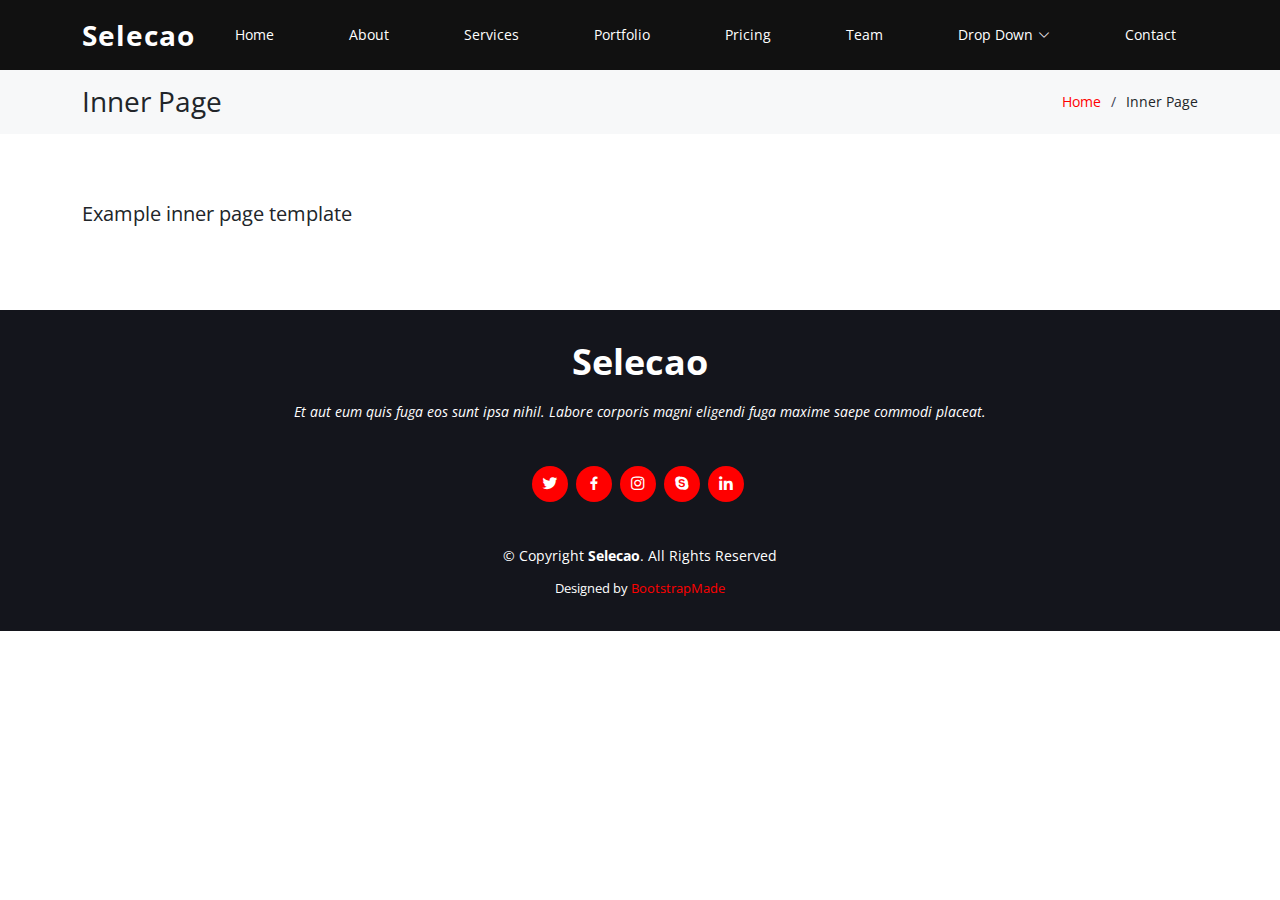
<file: inner-page.html>
<!DOCTYPE html>
<html lang="en">

<head>
  <meta charset="utf-8">
  <meta content="width=device-width, initial-scale=1.0" name="viewport">

  <title>Inner Page - Selecao Bootstrap Template</title>
  <meta content="" name="description">
  <meta content="" name="keywords">

  <!-- Favicons -->
  <link href="assets/img/favicon.png" rel="icon">
  <link href="assets/img/apple-touch-icon.png" rel="apple-touch-icon">

  <!-- Google Fonts -->
  <link href="https://fonts.googleapis.com/css?family=Open+Sans:300,300i,400,400i,600,600i,700,700i|Raleway:300,300i,400,400i,500,500i,600,600i,700,700i|Poppins:300,300i,400,400i,500,500i,600,600i,700,700i" rel="stylesheet">

  <!-- Vendor CSS Files -->
  <link href="assets/vendor/animate.css/animate.min.css" rel="stylesheet">
  <link href="assets/vendor/aos/aos.css" rel="stylesheet">
  <link href="assets/vendor/bootstrap/css/bootstrap.min.css" rel="stylesheet">
  <link href="assets/vendor/bootstrap-icons/bootstrap-icons.css" rel="stylesheet">
  <link href="assets/vendor/boxicons/css/boxicons.min.css" rel="stylesheet">
  <link href="assets/vendor/glightbox/css/glightbox.min.css" rel="stylesheet">
  <link href="assets/vendor/remixicon/remixicon.css" rel="stylesheet">
  <link href="assets/vendor/swiper/swiper-bundle.min.css" rel="stylesheet">

  <!-- Template Main CSS File -->
  <link href="assets/css/style.css" rel="stylesheet">

  <!-- =======================================================
  * Template Name: Selecao
  * Template URL: https://bootstrapmade.com/selecao-bootstrap-template/
  * Updated: Mar 17 2024 with Bootstrap v5.3.3
  * Author: BootstrapMade.com
  * License: https://bootstrapmade.com/license/
  ======================================================== -->
</head>

<body>

  <!-- ======= Header ======= -->
  <header id="header" class="fixed-top d-flex align-items-center ">
    <div class="container d-flex align-items-center justify-content-between">

      <div class="logo">
        <h1><a href="index.html">Selecao</a></h1>
        <!-- Uncomment below if you prefer to use an image logo -->
        <!-- <a href="index.html"><img src="assets/img/logo.png" alt="" class="img-fluid"></a>-->
      </div>

      <nav id="navbar" class="navbar">
        <ul>
          <li><a class="nav-link scrollto " href="#hero">Home</a></li>
          <li><a class="nav-link scrollto" href="#about">About</a></li>
          <li><a class="nav-link scrollto" href="#services">Services</a></li>
          <li><a class="nav-link scrollto " href="#portfolio">Portfolio</a></li>
          <li><a class="nav-link scrollto" href="#pricing">Pricing</a></li>
          <li><a class="nav-link scrollto" href="#team">Team</a></li>
          <li class="dropdown"><a href="#"><span>Drop Down</span> <i class="bi bi-chevron-down"></i></a>
            <ul>
              <li><a href="#">Drop Down 1</a></li>
              <li class="dropdown"><a href="#"><span>Deep Drop Down</span> <i class="bi bi-chevron-right"></i></a>
                <ul>
                  <li><a href="#">Deep Drop Down 1</a></li>
                  <li><a href="#">Deep Drop Down 2</a></li>
                  <li><a href="#">Deep Drop Down 3</a></li>
                  <li><a href="#">Deep Drop Down 4</a></li>
                  <li><a href="#">Deep Drop Down 5</a></li>
                </ul>
              </li>
              <li><a href="#">Drop Down 2</a></li>
              <li><a href="#">Drop Down 3</a></li>
              <li><a href="#">Drop Down 4</a></li>
            </ul>
          </li>
          <li><a class="nav-link scrollto" href="#contact">Contact</a></li>
        </ul>
        <i class="bi bi-list mobile-nav-toggle"></i>
      </nav><!-- .navbar -->

    </div>
  </header><!-- End Header -->

  <main id="main">

    <!-- ======= Breadcrumbs ======= -->
    <section class="breadcrumbs">
      <div class="container">

        <div class="d-flex justify-content-between align-items-center">
          <h2>Inner Page</h2>
          <ol>
            <li><a href="index.html">Home</a></li>
            <li>Inner Page</li>
          </ol>
        </div>

      </div>
    </section><!-- End Breadcrumbs -->

    <section class="inner-page">
      <div class="container">
        <p>
          Example inner page template
        </p>
      </div>
    </section>

  </main><!-- End #main -->

  <!-- ======= Footer ======= -->
  <footer id="footer">
    <div class="container">
      <h3>Selecao</h3>
      <p>Et aut eum quis fuga eos sunt ipsa nihil. Labore corporis magni eligendi fuga maxime saepe commodi placeat.</p>
      <div class="social-links">
        <a href="#" class="twitter"><i class="bx bxl-twitter"></i></a>
        <a href="#" class="facebook"><i class="bx bxl-facebook"></i></a>
        <a href="#" class="instagram"><i class="bx bxl-instagram"></i></a>
        <a href="#" class="google-plus"><i class="bx bxl-skype"></i></a>
        <a href="#" class="linkedin"><i class="bx bxl-linkedin"></i></a>
      </div>
      <div class="copyright">
        &copy; Copyright <strong><span>Selecao</span></strong>. All Rights Reserved
      </div>
      <div class="credits">
        <!-- All the links in the footer should remain intact. -->
        <!-- You can delete the links only if you purchased the pro version. -->
        <!-- Licensing information: https://bootstrapmade.com/license/ -->
        <!-- Purchase the pro version with working PHP/AJAX contact form: https://bootstrapmade.com/selecao-bootstrap-template/ -->
        Designed by <a href="https://bootstrapmade.com/">BootstrapMade</a>
      </div>
    </div>
  </footer><!-- End Footer -->

  <a href="#" class="back-to-top d-flex align-items-center justify-content-center"><i class="bi bi-arrow-up-short"></i></a>

  <!-- Vendor JS Files -->
  <script src="assets/vendor/aos/aos.js"></script>
  <script src="assets/vendor/bootstrap/js/bootstrap.bundle.min.js"></script>
  <script src="assets/vendor/glightbox/js/glightbox.min.js"></script>
  <script src="assets/vendor/isotope-layout/isotope.pkgd.min.js"></script>
  <script src="assets/vendor/swiper/swiper-bundle.min.js"></script>
  <script src="assets/vendor/php-email-form/validate.js"></script>

  <!-- Template Main JS File -->
  <script src="assets/js/main.js"></script>

</body>

</html>
</file>
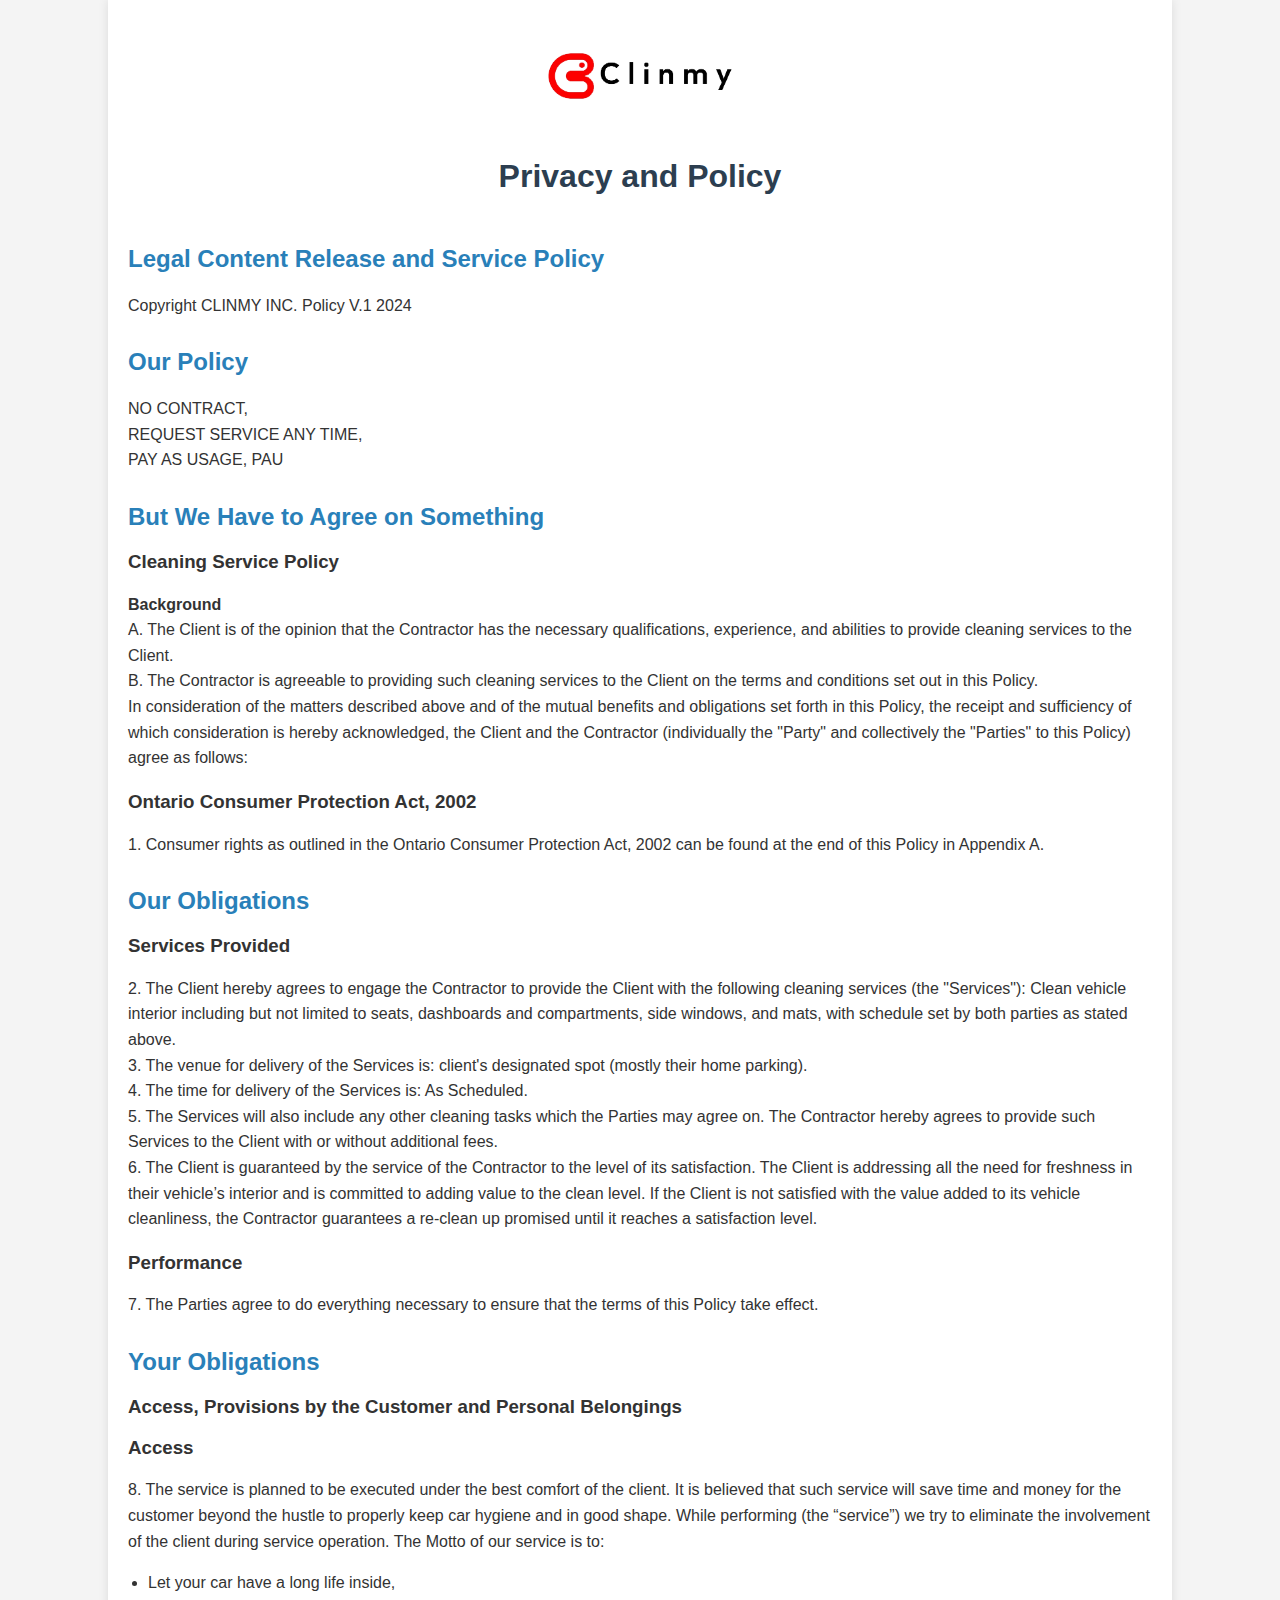
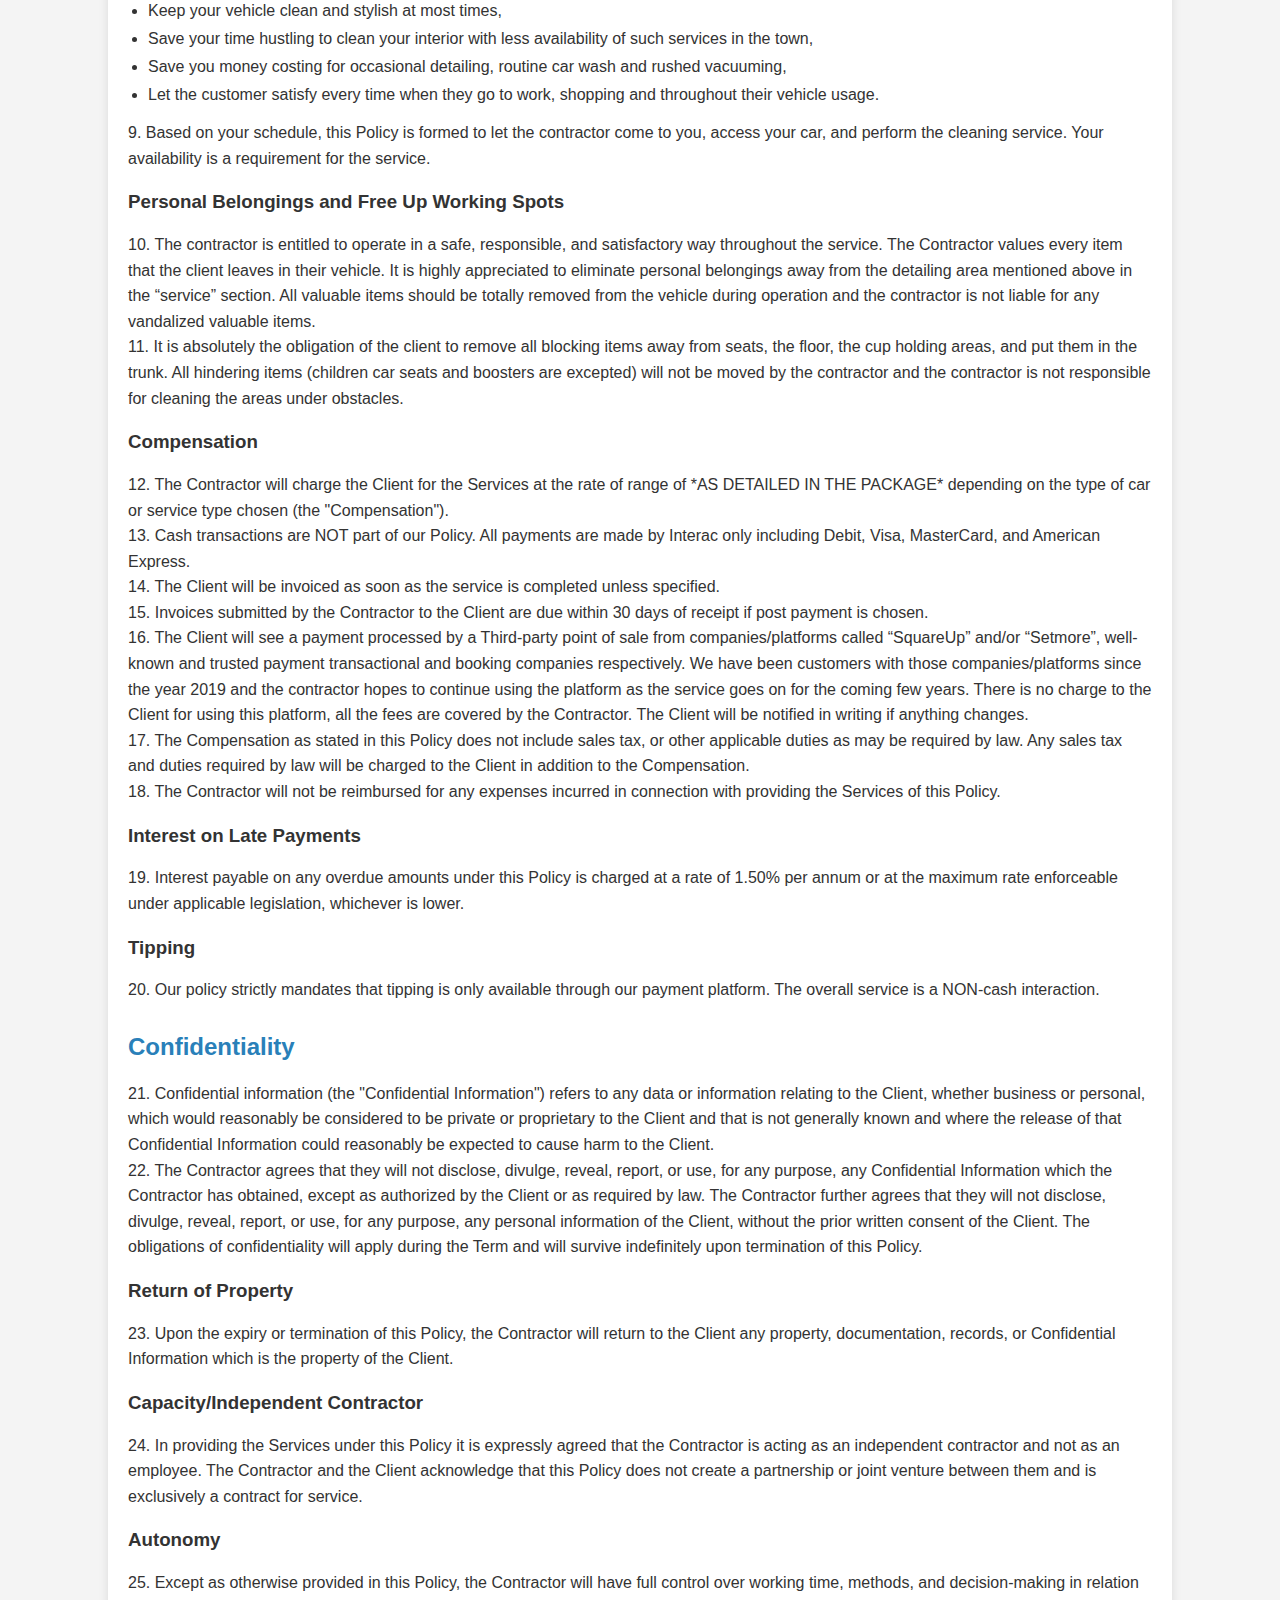
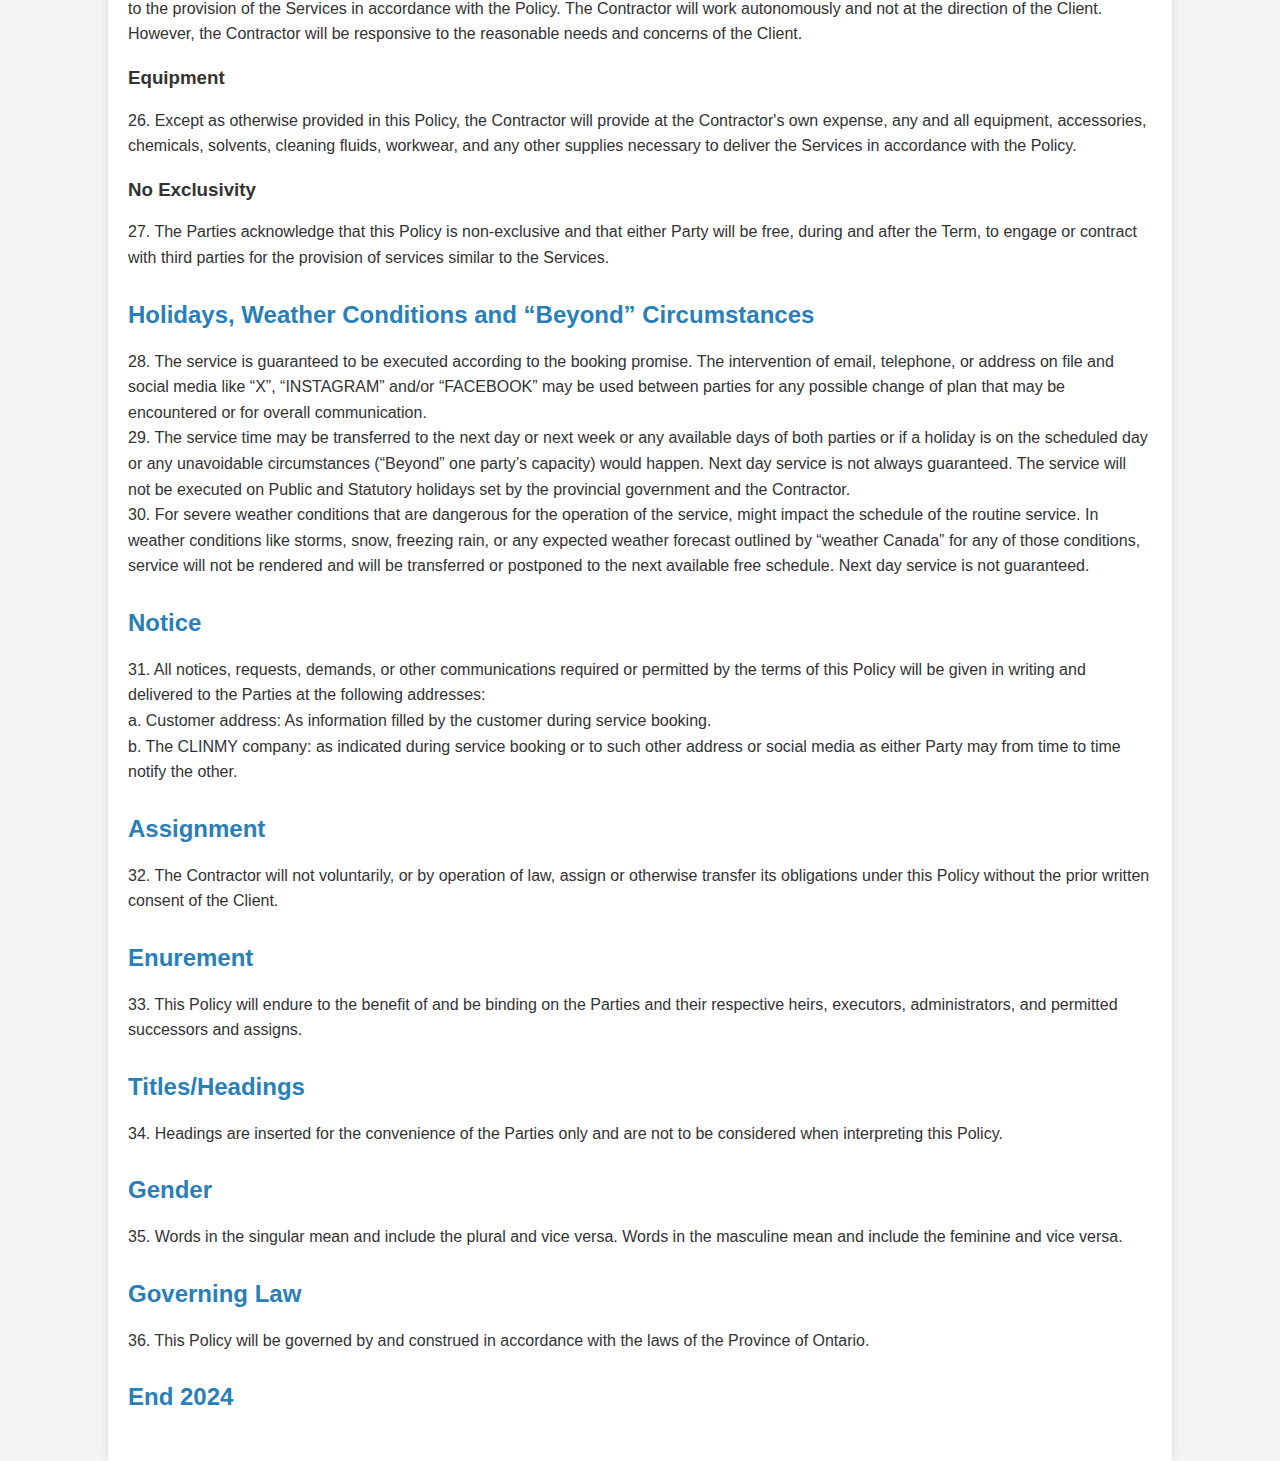
<file: our-policy.html>
<!DOCTYPE html>
<html lang="en">
<head>
    <meta charset="UTF-8">
    <meta name="viewport" content="width=device-width, initial-scale=1.0">
    <link href="assets/img/logo_s_rmvd.png" rel="icon" type="image/png" sizes="96x96">
    <link href="assets/img/logo_s_rmvd.png" rel="apple-touch-icon" type="image/png" sizes="96x96">
    <title>Privacy and Policy - CLINMY INC.</title>
    <style>
        body {
            font-family: Arial, sans-serif;
            margin: 0;
            padding: 0;
            background-color: #f4f4f4;
            color: #333;
        }
        .container {
            width: 80%;
            margin: 0 auto;
            padding: 20px;
            background-color: #fff;
            box-shadow: 0 0 10px rgba(0, 0, 0, 0.1);
        }
        .logo {
            justify-content: center;
            text-align: center;
         
        }
        .logo img {
            
            max-width: 250px;
        }
        h1 {
            text-align: center;
            color: #2c3e50;
        }
        h2 {
            color: #2980b9;
        }
        p {
            line-height: 1.6;
            margin-bottom: 20px;
        }
        ul {
            margin: 10px 0;
            padding: 0 20px;
        }
        ul li {
            margin-bottom: 10px;
        }
        .section {
            margin-bottom: 30px;
        }
    </style>
</head>
<body>
    <div class="container">
        <div class="logo">    
            <img src="./assets/img/logo_l_rmvd.png" class="img-fluid" alt="logo">

        </div>
        
        <h1 >Privacy and Policy</h1>
        <div class="section" style="margin-top: 50px;">
            <h2>Legal Content Release and Service Policy</h2>
            <p>Copyright CLINMY INC. Policy V.1 2024</p>
        </div>
        <div class="section">
            <h2>Our Policy</h2>
            <p>NO CONTRACT,<br>
            REQUEST SERVICE ANY TIME,<br>
            PAY AS USAGE, PAU</p>
        </div>
        <div class="section">
            <h2>But We Have to Agree on Something</h2>
            <h3>Cleaning Service Policy</h3>
            <p><strong>Background</strong><br>
            A. The Client is of the opinion that the Contractor has the necessary qualifications, experience, and abilities to provide cleaning services to the Client.<br>
            B. The Contractor is agreeable to providing such cleaning services to the Client on the terms and conditions set out in this Policy.<br>
            In consideration of the matters described above and of the mutual benefits and obligations set forth in this Policy, the receipt and sufficiency of which consideration is hereby acknowledged, the Client and the Contractor (individually the "Party" and collectively the "Parties" to this Policy) agree as follows:</p>
            <h3>Ontario Consumer Protection Act, 2002</h3>
            <p>1. Consumer rights as outlined in the Ontario Consumer Protection Act, 2002 can be found at the end of this Policy in Appendix A.</p>
        </div>
        <div class="section">
            <h2>Our Obligations</h2>
            <h3>Services Provided</h3>
            <p>2. The Client hereby agrees to engage the Contractor to provide the Client with the following cleaning services (the "Services"): Clean vehicle interior including but not limited to seats, dashboards and compartments, side windows, and mats, with schedule set by both parties as stated above.<br>
            3. The venue for delivery of the Services is: client's designated spot (mostly their home parking).<br>
            4. The time for delivery of the Services is: As Scheduled.<br>
            5. The Services will also include any other cleaning tasks which the Parties may agree on. The Contractor hereby agrees to provide such Services to the Client with or without additional fees.<br>
            6. The Client is guaranteed by the service of the Contractor to the level of its satisfaction. The Client is addressing all the need for freshness in their vehicle’s interior and is committed to adding value to the clean level. If the Client is not satisfied with the value added to its vehicle cleanliness, the Contractor guarantees a re-clean up promised until it reaches a satisfaction level.</p>
            <h3>Performance</h3>
            <p>7. The Parties agree to do everything necessary to ensure that the terms of this Policy take effect.</p>
        </div>
        <div class="section">
            <h2>Your Obligations</h2>
            <h3>Access, Provisions by the Customer and Personal Belongings</h3>
            <h3>Access</h3>
            <p>8. The service is planned to be executed under the best comfort of the client. It is believed that such service will save time and money for the customer beyond the hustle to properly keep car hygiene and in good shape. While performing (the “service”) we try to eliminate the involvement of the client during service operation. The Motto of our service is to:</p>
            <ul>
                <li>Let your car have a long life inside,</li>
                <li>Keep your vehicle clean and stylish at most times,</li>
                <li>Save your time hustling to clean your interior with less availability of such services in the town,</li>
                <li>Save you money costing for occasional detailing, routine car wash and rushed vacuuming,</li>
                <li>Let the customer satisfy every time when they go to work, shopping and throughout their vehicle usage.</li>
            </ul>
            <p>9. Based on your schedule, this Policy is formed to let the contractor come to you, access your car, and perform the cleaning service. Your availability is a requirement for the service.</p>
            <h3>Personal Belongings and Free Up Working Spots</h3>
            <p>10. The contractor is entitled to operate in a safe, responsible, and satisfactory way throughout the service. The Contractor values every item that the client leaves in their vehicle. It is highly appreciated to eliminate personal belongings away from the detailing area mentioned above in the “service” section. All valuable items should be totally removed from the vehicle during operation and the contractor is not liable for any vandalized valuable items.<br>
            11. It is absolutely the obligation of the client to remove all blocking items away from seats, the floor, the cup holding areas, and put them in the trunk. All hindering items (children car seats and boosters are excepted) will not be moved by the contractor and the contractor is not responsible for cleaning the areas under obstacles.</p>
            <h3>Compensation</h3>
            <p>12. The Contractor will charge the Client for the Services at the rate of range of *AS DETAILED IN THE PACKAGE* depending on the type of car or service type chosen (the "Compensation").<br>
            13. Cash transactions are NOT part of our Policy. All payments are made by Interac only including Debit, Visa, MasterCard, and American Express.<br>
            14. The Client will be invoiced as soon as the service is completed unless specified.<br>
            15. Invoices submitted by the Contractor to the Client are due within 30 days of receipt if post payment is chosen.<br>
            16. The Client will see a payment processed by a Third-party point of sale from companies/platforms called “SquareUp” and/or “Setmore”, well-known and trusted payment transactional and booking companies respectively. We have been customers with those companies/platforms since the year 2019 and the contractor hopes to continue using the platform as the service goes on for the coming few years. There is no charge to the Client for using this platform, all the fees are covered by the Contractor. The Client will be notified in writing if anything changes.<br>
            17. The Compensation as stated in this Policy does not include sales tax, or other applicable duties as may be required by law. Any sales tax and duties required by law will be charged to the Client in addition to the Compensation.<br>
            18. The Contractor will not be reimbursed for any expenses incurred in connection with providing the Services of this Policy.</p>
            <h3>Interest on Late Payments</h3>
            <p>19. Interest payable on any overdue amounts under this Policy is charged at a rate of 1.50% per annum or at the maximum rate enforceable under applicable legislation, whichever is lower.</p>
            <h3>Tipping</h3>
            <p>20. Our policy strictly mandates that tipping is only available through our payment platform. The overall service is a NON-cash interaction.</p>
        </div>
        <div class="section">
            <h2>Confidentiality</h2>
            <p>21. Confidential information (the "Confidential Information") refers to any data or information relating to the Client, whether business or personal, which would reasonably be considered to be private or proprietary to the Client and that is not generally known and where the release of that Confidential Information could reasonably be expected to cause harm to the Client.<br>
            22. The Contractor agrees that they will not disclose, divulge, reveal, report, or use, for any purpose, any Confidential Information which the Contractor has obtained, except as authorized by the Client or as required by law. The Contractor further agrees that they will not disclose, divulge, reveal, report, or use, for any purpose, any personal information of the Client, without the prior written consent of the Client. The obligations of confidentiality will apply during the Term and will survive indefinitely upon termination of this Policy.</p>
            <h3>Return of Property</h3>
            <p>23. Upon the expiry or termination of this Policy, the Contractor will return to the Client any property, documentation, records, or Confidential Information which is the property of the Client.</p>
            <h3>Capacity/Independent Contractor</h3>
            <p>24. In providing the Services under this Policy it is expressly agreed that the Contractor is acting as an independent contractor and not as an employee. The Contractor and the Client acknowledge that this Policy does not create a partnership or joint venture between them and is exclusively a contract for service.</p>
            <h3>Autonomy</h3>
            <p>25. Except as otherwise provided in this Policy, the Contractor will have full control over working time, methods, and decision-making in relation to the provision of the Services in accordance with the Policy. The Contractor will work autonomously and not at the direction of the Client. However, the Contractor will be responsive to the reasonable needs and concerns of the Client.</p>
            <h3>Equipment</h3>
            <p>26. Except as otherwise provided in this Policy, the Contractor will provide at the Contractor's own expense, any and all equipment, accessories, chemicals, solvents, cleaning fluids, workwear, and any other supplies necessary to deliver the Services in accordance with the Policy.</p>
            <h3>No Exclusivity</h3>
            <p>27. The Parties acknowledge that this Policy is non-exclusive and that either Party will be free, during and after the Term, to engage or contract with third parties for the provision of services similar to the Services.</p>
        </div>
        <div class="section">
            <h2>Holidays, Weather Conditions and “Beyond” Circumstances</h2>
            <p>28. The service is guaranteed to be executed according to the booking promise. The intervention of email, telephone, or address on file and social media like “X”, “INSTAGRAM” and/or “FACEBOOK” may be used between parties for any possible change of plan that may be encountered or for overall communication.<br>
            29. The service time may be transferred to the next day or next week or any available days of both parties or if a holiday is on the scheduled day or any unavoidable circumstances (“Beyond” one party’s capacity) would happen. Next day service is not always guaranteed. The service will not be executed on Public and Statutory holidays set by the provincial government and the Contractor.<br>
            30. For severe weather conditions that are dangerous for the operation of the service, might impact the schedule of the routine service. In weather conditions like storms, snow, freezing rain, or any expected weather forecast outlined by “weather Canada” for any of those conditions, service will not be rendered and will be transferred or postponed to the next available free schedule. Next day service is not guaranteed.</p>
        </div>
        <div class="section">
            <h2>Notice</h2>
            <p>31. All notices, requests, demands, or other communications required or permitted by the terms of this Policy will be given in writing and delivered to the Parties at the following addresses:<br>
            a. Customer address: As information filled by the customer during service booking.<br>
            b. The CLINMY company: as indicated during service booking or to such other address or social media as either Party may from time to time notify the other.</p>
        </div>
        <div class="section">
            <h2>Assignment</h2>
            <p>32. The Contractor will not voluntarily, or by operation of law, assign or otherwise transfer its obligations under this Policy without the prior written consent of the Client.</p>
        </div>
        <div class="section">
            <h2>Enurement</h2>
            <p>33. This Policy will endure to the benefit of and be binding on the Parties and their respective heirs, executors, administrators, and permitted successors and assigns.</p>
        </div>
        <div class="section">
            <h2>Titles/Headings</h2>
            <p>34. Headings are inserted for the convenience of the Parties only and are not to be considered when interpreting this Policy.</p>
        </div>
        <div class="section">
            <h2>Gender</h2>
            <p>35. Words in the singular mean and include the plural and vice versa. Words in the masculine mean and include the feminine and vice versa.</p>
        </div>
        <div class="section">
            <h2>Governing Law</h2>
            <p>36. This Policy will be governed by and construed in accordance with the laws of the Province of Ontario.</p>
        </div>
        <div class="section">
            <h2>End 2024</h2>
        </div>
    </div>
</body>
</html>
</file>
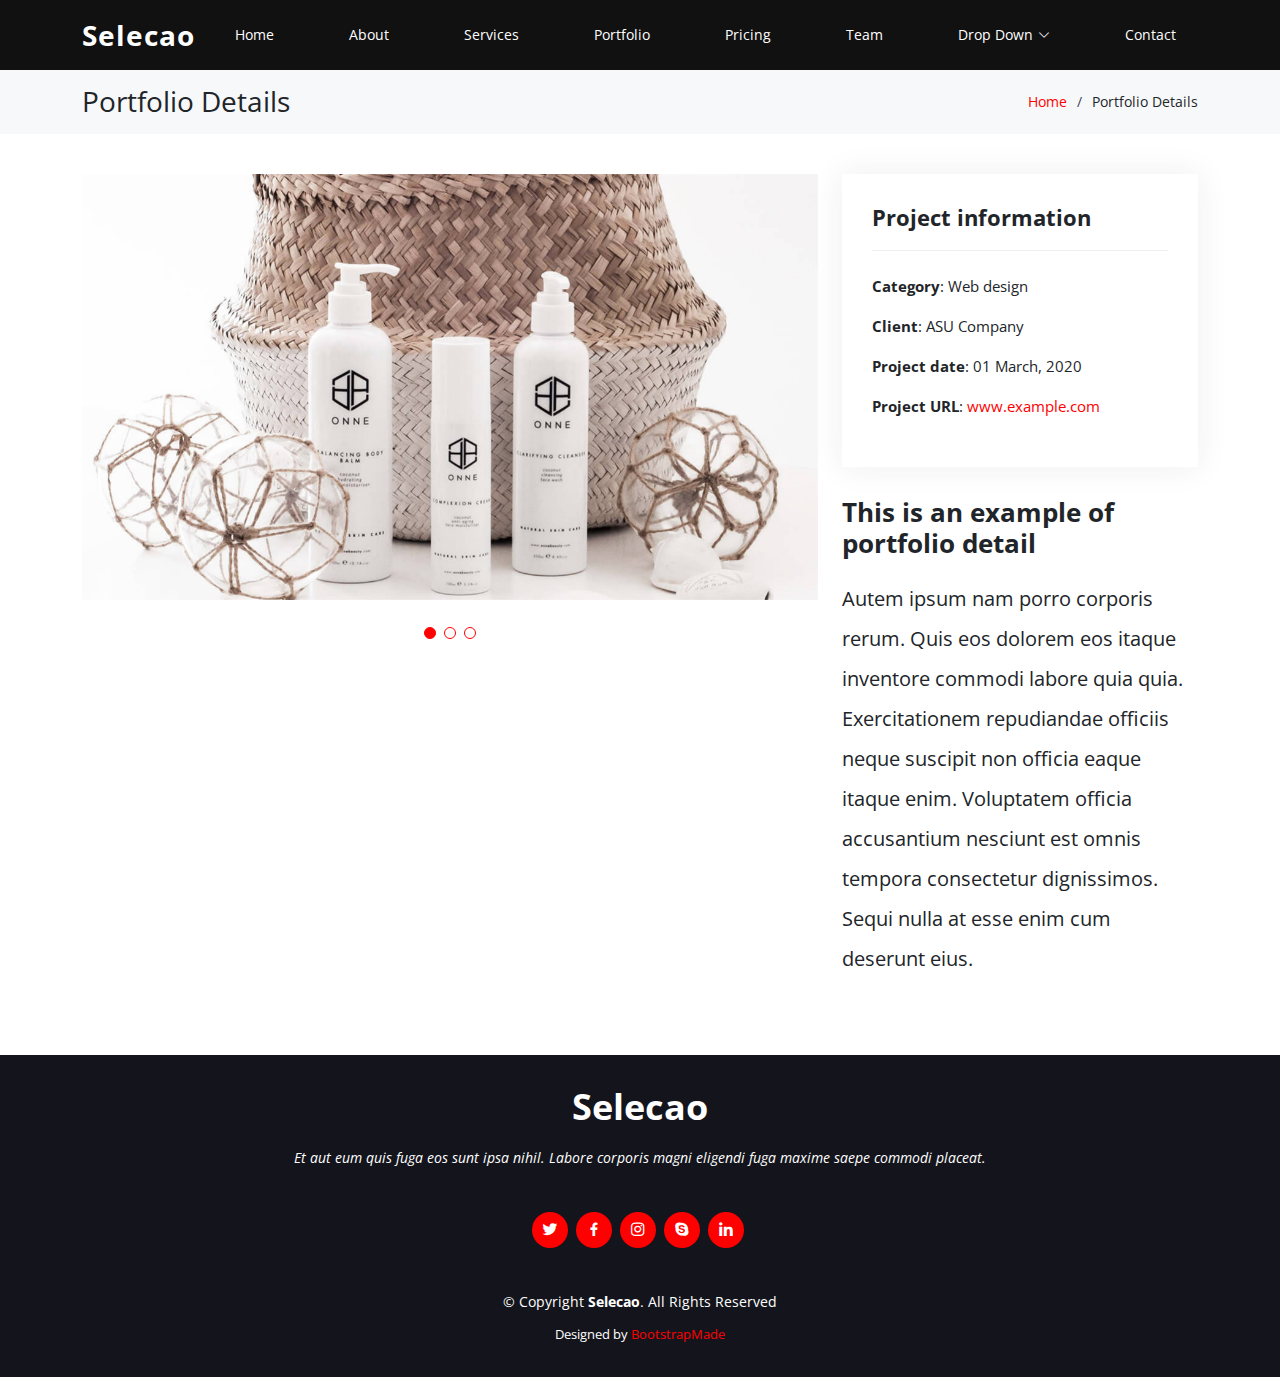
<file: portfolio-details.html>
<!DOCTYPE html>
<html lang="en">

<head>
  <meta charset="utf-8">
  <meta content="width=device-width, initial-scale=1.0" name="viewport">

  <title>Portfolio Details - Selecao Bootstrap Template</title>
  <meta content="" name="description">
  <meta content="" name="keywords">

  <!-- Favicons -->
  <link href="assets/img/favicon.png" rel="icon">
  <link href="assets/img/apple-touch-icon.png" rel="apple-touch-icon">

  <!-- Google Fonts -->
  <link href="https://fonts.googleapis.com/css?family=Open+Sans:300,300i,400,400i,600,600i,700,700i|Raleway:300,300i,400,400i,500,500i,600,600i,700,700i|Poppins:300,300i,400,400i,500,500i,600,600i,700,700i" rel="stylesheet">

  <!-- Vendor CSS Files -->
  <link href="assets/vendor/animate.css/animate.min.css" rel="stylesheet">
  <link href="assets/vendor/aos/aos.css" rel="stylesheet">
  <link href="assets/vendor/bootstrap/css/bootstrap.min.css" rel="stylesheet">
  <link href="assets/vendor/bootstrap-icons/bootstrap-icons.css" rel="stylesheet">
  <link href="assets/vendor/boxicons/css/boxicons.min.css" rel="stylesheet">
  <link href="assets/vendor/glightbox/css/glightbox.min.css" rel="stylesheet">
  <link href="assets/vendor/remixicon/remixicon.css" rel="stylesheet">
  <link href="assets/vendor/swiper/swiper-bundle.min.css" rel="stylesheet">

  <!-- Template Main CSS File -->
  <link href="assets/css/style.css" rel="stylesheet">

  <!-- =======================================================
  * Template Name: Selecao
  * Template URL: https://bootstrapmade.com/selecao-bootstrap-template/
  * Updated: Mar 17 2024 with Bootstrap v5.3.3
  * Author: BootstrapMade.com
  * License: https://bootstrapmade.com/license/
  ======================================================== -->
</head>

<body>

  <!-- ======= Header ======= -->
  <header id="header" class="fixed-top d-flex align-items-center ">
    <div class="container d-flex align-items-center justify-content-between">

      <div class="logo">
        <h1><a href="index.html">Selecao</a></h1>
        <!-- Uncomment below if you prefer to use an image logo -->
        <!-- <a href="index.html"><img src="assets/img/logo.png" alt="" class="img-fluid"></a>-->
      </div>

      <nav id="navbar" class="navbar">
        <ul>
          <li><a class="nav-link scrollto " href="#hero">Home</a></li>
          <li><a class="nav-link scrollto" href="#about">About</a></li>
          <li><a class="nav-link scrollto" href="#services">Services</a></li>
          <li><a class="nav-link scrollto " href="#portfolio">Portfolio</a></li>
          <li><a class="nav-link scrollto" href="#pricing">Pricing</a></li>
          <li><a class="nav-link scrollto" href="#team">Team</a></li>
          <li class="dropdown"><a href="#"><span>Drop Down</span> <i class="bi bi-chevron-down"></i></a>
            <ul>
              <li><a href="#">Drop Down 1</a></li>
              <li class="dropdown"><a href="#"><span>Deep Drop Down</span> <i class="bi bi-chevron-right"></i></a>
                <ul>
                  <li><a href="#">Deep Drop Down 1</a></li>
                  <li><a href="#">Deep Drop Down 2</a></li>
                  <li><a href="#">Deep Drop Down 3</a></li>
                  <li><a href="#">Deep Drop Down 4</a></li>
                  <li><a href="#">Deep Drop Down 5</a></li>
                </ul>
              </li>
              <li><a href="#">Drop Down 2</a></li>
              <li><a href="#">Drop Down 3</a></li>
              <li><a href="#">Drop Down 4</a></li>
            </ul>
          </li>
          <li><a class="nav-link scrollto" href="#contact">Contact</a></li>
        </ul>
        <i class="bi bi-list mobile-nav-toggle"></i>
      </nav><!-- .navbar -->

    </div>
  </header><!-- End Header -->

  <main id="main">

    <!-- ======= Breadcrumbs ======= -->
    <section id="breadcrumbs" class="breadcrumbs">
      <div class="container">

        <div class="d-flex justify-content-between align-items-center">
          <h2>Portfolio Details</h2>
          <ol>
            <li><a href="index.html">Home</a></li>
            <li>Portfolio Details</li>
          </ol>
        </div>

      </div>
    </section><!-- End Breadcrumbs -->

    <!-- ======= Portfolio Details Section ======= -->
    <section id="portfolio-details" class="portfolio-details">
      <div class="container">

        <div class="row gy-4">

          <div class="col-lg-8">
            <div class="portfolio-details-slider swiper">
              <div class="swiper-wrapper align-items-center">

                <div class="swiper-slide">
                  <img src="assets/img/portfolio/portfolio-details-1.jpg" alt="">
                </div>

                <div class="swiper-slide">
                  <img src="assets/img/portfolio/portfolio-details-2.jpg" alt="">
                </div>

                <div class="swiper-slide">
                  <img src="assets/img/portfolio/portfolio-details-3.jpg" alt="">
                </div>

              </div>
              <div class="swiper-pagination"></div>
            </div>
          </div>

          <div class="col-lg-4">
            <div class="portfolio-info">
              <h3>Project information</h3>
              <ul>
                <li><strong>Category</strong>: Web design</li>
                <li><strong>Client</strong>: ASU Company</li>
                <li><strong>Project date</strong>: 01 March, 2020</li>
                <li><strong>Project URL</strong>: <a href="#">www.example.com</a></li>
              </ul>
            </div>
            <div class="portfolio-description">
              <h2>This is an example of portfolio detail</h2>
              <p>
                Autem ipsum nam porro corporis rerum. Quis eos dolorem eos itaque inventore commodi labore quia quia. Exercitationem repudiandae officiis neque suscipit non officia eaque itaque enim. Voluptatem officia accusantium nesciunt est omnis tempora consectetur dignissimos. Sequi nulla at esse enim cum deserunt eius.
              </p>
            </div>
          </div>

        </div>

      </div>
    </section><!-- End Portfolio Details Section -->

  </main><!-- End #main -->

  <!-- ======= Footer ======= -->
  <footer id="footer">
    <div class="container">
      <h3>Selecao</h3>
      <p>Et aut eum quis fuga eos sunt ipsa nihil. Labore corporis magni eligendi fuga maxime saepe commodi placeat.</p>
      <div class="social-links">
        <a href="#" class="twitter"><i class="bx bxl-twitter"></i></a>
        <a href="#" class="facebook"><i class="bx bxl-facebook"></i></a>
        <a href="#" class="instagram"><i class="bx bxl-instagram"></i></a>
        <a href="#" class="google-plus"><i class="bx bxl-skype"></i></a>
        <a href="#" class="linkedin"><i class="bx bxl-linkedin"></i></a>
      </div>
      <div class="copyright">
        &copy; Copyright <strong><span>Selecao</span></strong>. All Rights Reserved
      </div>
      <div class="credits">
        <!-- All the links in the footer should remain intact. -->
        <!-- You can delete the links only if you purchased the pro version. -->
        <!-- Licensing information: https://bootstrapmade.com/license/ -->
        <!-- Purchase the pro version with working PHP/AJAX contact form: https://bootstrapmade.com/selecao-bootstrap-template/ -->
        Designed by <a href="https://bootstrapmade.com/">BootstrapMade</a>
      </div>
    </div>
  </footer><!-- End Footer -->

  <a href="#" class="back-to-top d-flex align-items-center justify-content-center"><i class="bi bi-arrow-up-short"></i></a>

  <!-- Vendor JS Files -->
  <script src="assets/vendor/aos/aos.js"></script>
  <script src="assets/vendor/bootstrap/js/bootstrap.bundle.min.js"></script>
  <script src="assets/vendor/glightbox/js/glightbox.min.js"></script>
  <script src="assets/vendor/isotope-layout/isotope.pkgd.min.js"></script>
  <script src="assets/vendor/swiper/swiper-bundle.min.js"></script>
  <script src="assets/vendor/php-email-form/validate.js"></script>

  <!-- Template Main JS File -->
  <script src="assets/js/main.js"></script>

</body>

</html>
</file>
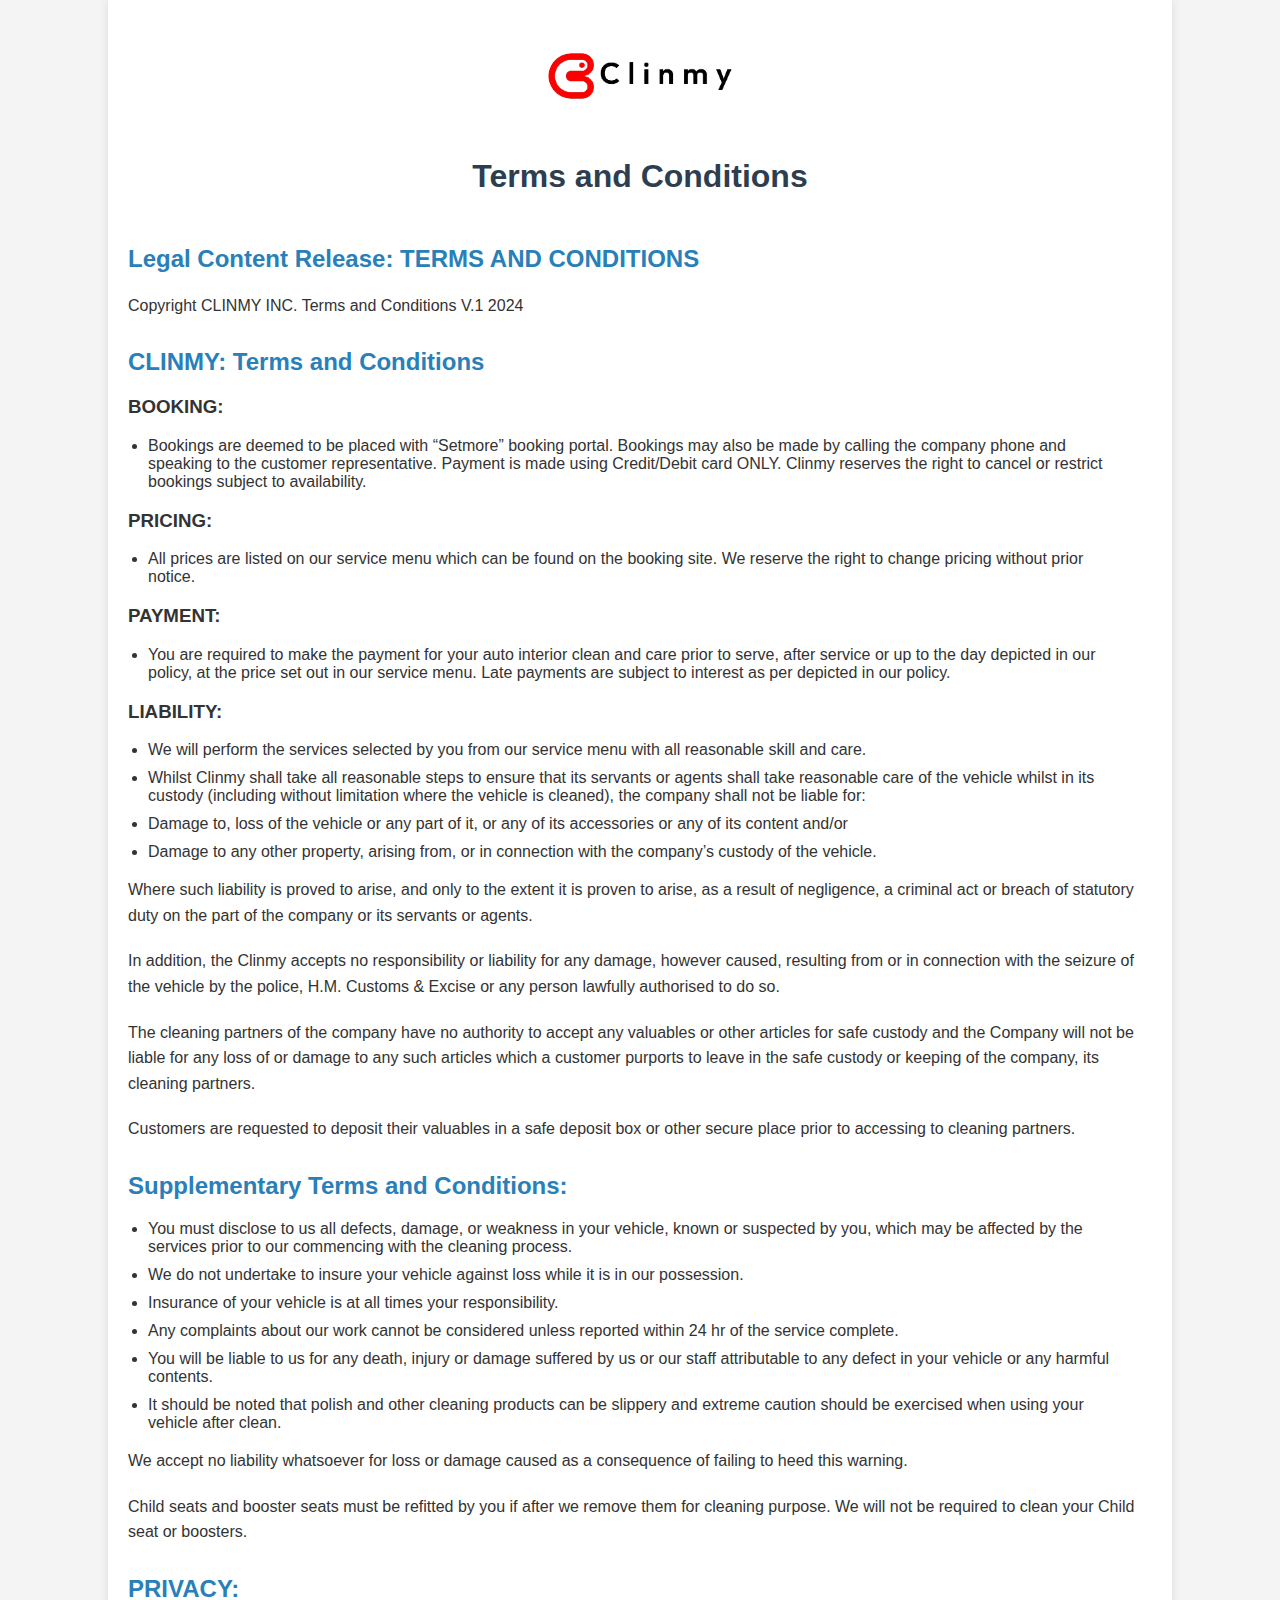
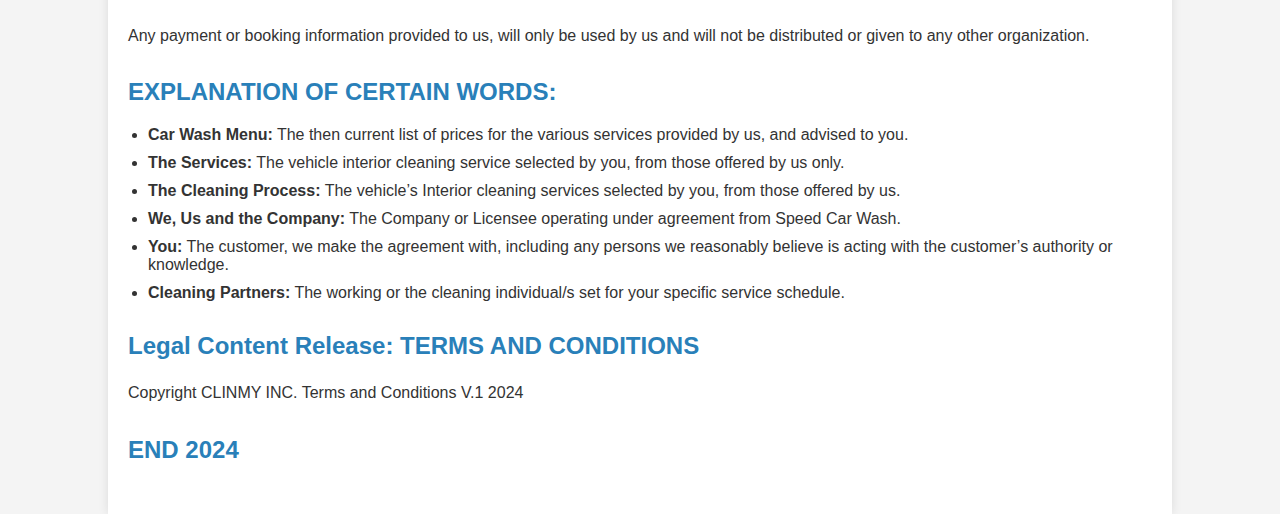
<file: terms.html>
<!DOCTYPE html>
<html lang="en">
<head>
    <meta charset="UTF-8">
    <meta name="viewport" content="width=device-width, initial-scale=1.0">
    <link href="assets/img/logo_s_rmvd.png" rel="icon" type="image/png" sizes="96x96">
    <link href="assets/img/logo_s_rmvd.png" rel="apple-touch-icon" type="image/png" sizes="96x96">
    <title>Terms and Conditions - CLINMY INC.</title>
    <style>
        body {
            font-family: Arial, sans-serif;
            margin: 0;
            padding: 0;
            background-color: #f4f4f4;
            color: #333;
        }
        .container {
            width: 80%;
            margin: 0 auto;
            padding: 20px;
            background-color: #fff;
            box-shadow: 0 0 10px rgba(0, 0, 0, 0.1);
        }
        .logo {
            justify-content: center;
            text-align: center;
            margin-bottom: 20px;
        }
        .logo img {
            
            max-width: 250px;
        }
        h1 {
            text-align: center;
            color: #2c3e50;
        }
        h2 {
            color: #2980b9;
        }
        p {
            line-height: 1.6;
            margin-bottom: 20px;
        }
        ul {
            margin: 10px 0;
            padding: 0 20px;
        }
        ul li {
            margin-bottom: 10px;
        }
        .section {
            margin-bottom: 30px;
        }
    </style>
</head>
<body>
    <div class="container">
        <div class="logo">
            <img src="./assets/img/logo_l_rmvd.png" class="img-fluid" alt="logo">
        </div>
        <h1 style="margin-bottom: 50px;">Terms and Conditions</h1>
        <div class="section">
            <h2>Legal Content Release: TERMS AND CONDITIONS</h2>
            <p>Copyright CLINMY INC. Terms and Conditions V.1 2024</p>
        </div>
        <div class="section">
            <h2>CLINMY: Terms and Conditions</h2>
            <h3>BOOKING:</h3>
            <ul>
                <li>Bookings are deemed to be placed with “Setmore” booking portal. Bookings may also be made by calling the company phone and speaking to the customer representative. Payment is made using Credit/Debit card ONLY. Clinmy reserves the right to cancel or restrict bookings subject to availability.</li>
            </ul>
            <h3>PRICING:</h3>
            <ul>
                <li>All prices are listed on our service menu which can be found on the booking site. We reserve the right to change pricing without prior notice.</li>
            </ul>
            <h3>PAYMENT:</h3>
            <ul>
                <li>You are required to make the payment for your auto interior clean and care prior to serve, after service or up to the day depicted in our policy, at the price set out in our service menu. Late payments are subject to interest as per depicted in our policy.</li>
            </ul>
            <h3>LIABILITY:</h3>
            <ul>
                <li>We will perform the services selected by you from our service menu with all reasonable skill and care.</li>
                <li>Whilst Clinmy shall take all reasonable steps to ensure that its servants or agents shall take reasonable care of the vehicle whilst in its custody (including without limitation where the vehicle is cleaned), the company shall not be liable for:</li>
                <li>Damage to, loss of the vehicle or any part of it, or any of its accessories or any of its content and/or</li>
                <li>Damage to any other property, arising from, or in connection with the company’s custody of the vehicle.</li>
            </ul>
            <p>Where such liability is proved to arise, and only to the extent it is proven to arise, as a result of negligence, a criminal act or breach of statutory duty on the part of the company or its servants or agents.</p>
            <p>In addition, the Clinmy accepts no responsibility or liability for any damage, however caused, resulting from or in connection with the seizure of the vehicle by the police, H.M. Customs & Excise or any person lawfully authorised to do so.</p>
            <p>The cleaning partners of the company have no authority to accept any valuables or other articles for safe custody and the Company will not be liable for any loss of or damage to any such articles which a customer purports to leave in the safe custody or keeping of the company, its cleaning partners.</p>
            <p>Customers are requested to deposit their valuables in a safe deposit box or other secure place prior to accessing to cleaning partners.</p>
        </div>
        <div class="section">
            <h2>Supplementary Terms and Conditions:</h2>
            <ul>
                <li>You must disclose to us all defects, damage, or weakness in your vehicle, known or suspected by you, which may be affected by the services prior to our commencing with the cleaning process.</li>
                <li>We do not undertake to insure your vehicle against loss while it is in our possession.</li>
                <li>Insurance of your vehicle is at all times your responsibility.</li>
                <li>Any complaints about our work cannot be considered unless reported within 24 hr of the service complete.</li>
                <li>You will be liable to us for any death, injury or damage suffered by us or our staff attributable to any defect in your vehicle or any harmful contents.</li>
                <li>It should be noted that polish and other cleaning products can be slippery and extreme caution should be exercised when using your vehicle after clean.</li>
            </ul>
            <p>We accept no liability whatsoever for loss or damage caused as a consequence of failing to heed this warning.</p>
            <p>Child seats and booster seats must be refitted by you if after we remove them for cleaning purpose. We will not be required to clean your Child seat or boosters.</p>
        </div>
        <div class="section">
            <h2>PRIVACY:</h2>
            <p>Any payment or booking information provided to us, will only be used by us and will not be distributed or given to any other organization.</p>
        </div>
        <div class="section">
            <h2>EXPLANATION OF CERTAIN WORDS:</h2>
            <ul>
                <li><strong>Car Wash Menu:</strong> The then current list of prices for the various services provided by us, and advised to you.</li>
                <li><strong>The Services:</strong> The vehicle interior cleaning service selected by you, from those offered by us only.</li>
                <li><strong>The Cleaning Process:</strong> The vehicle’s Interior cleaning services selected by you, from those offered by us.</li>
                <li><strong>We, Us and the Company:</strong> The Company or Licensee operating under agreement from Speed Car Wash.</li>
                <li><strong>You:</strong> The customer, we make the agreement with, including any persons we reasonably believe is acting with the customer’s authority or knowledge.</li>
                <li><strong>Cleaning Partners:</strong> The working or the cleaning individual/s set for your specific service schedule.</li>
            </ul>
        </div>
        <div class="section">
            <h2>Legal Content Release: TERMS AND CONDITIONS</h2>
            <p>Copyright CLINMY INC. Terms and Conditions V.1 2024</p>
        </div>
        <div class="section">
            <h2>END 2024</h2>
        </div>
    </div>
</body>
</html>
</file>
<file: assets/css/style.css>
/**
* Template Name: Selecao
* Template URL: https://bootstrapmade.com/selecao-bootstrap-template/
* Updated: Mar 17 2024 with Bootstrap v5.3.3
* Author: BootstrapMade.com
* License: https://bootstrapmade.com/license/
*/

/*--------------------------------------------------------------
# General
--------------------------------------------------------------*/
body {
  font-family: "Open Sans", sans-serif;
  font-size: 20px;
  justify-content: center;
  /* font-family: 'Playfair Display', serif; */
  /* font-family: 'Amatic SC', cursive; */
  line-height: 2.0; /* Adjust the value as needed */

  /* font-family: 'Montserrat', sans-serif; */

  /* color: rgb(103, 102, 102); */
}

a {
  color:  #FF0000
;
  text-decoration: none;
}

a:hover {
  color:  #FF0000;
  text-decoration: none;
}

h1,
h2,
h3,
h4,
h5,
h6 {
  font-family: "Open Sans", sans-serif;
}

.video-container {
  position: relative;
  width: 100%;
  /* height: 100vh; Adjust as necessary */
  overflow: hidden;
}

#background-video {
  position: absolute;
  top: 50%;
  left: 50%;
  width: 100%;
  height: 100%;
  object-fit: cover;
  transform: translate(-50%, -50%);
  z-index: -1;
}

.carousel-container {
  width: 100%;
  position: relative;
  z-index: 1;
  color: white; /* Ensuring text is visible over the video */
  text-align: center;
  /* padding: 0px; */
}
/*--------------------------------------------------------------
# Back to top button
--------------------------------------------------------------*/
.back-to-top {
  position: fixed;
  visibility: hidden;
  opacity: 0;
  right: 15px;
  bottom: 15px;
  z-index: 996;
  background:  #FF0000
;
  width: 40px;
  height: 40px;
  border-radius: 50px;
  transition: all 0.4s;
}

.back-to-top i {
  font-size: 28px;
  color: #fff;
  line-height: 0;
}

.back-to-top:hover {
  background: #fc7c1f;
  color: #fff;
}

.back-to-top.active {
  visibility: visible;
  opacity: 1;
}

/*--------------------------------------------------------------
# Disable AOS delay on mobile
--------------------------------------------------------------*/
@media screen and (max-width: 768px) {
  [data-aos-delay] {
    transition-delay: 0 !important;
  }
}

/*--------------------------------------------------------------
# Header
--------------------------------------------------------------*/
#header {
  height: 70px;
  transition: all 0.5s;
  z-index: 997;
  transition: all 0.5s;
  background: #111;
}

#header.header-transparent {
  background: transparent;
}

#header.header-scrolled {
  background: #111;
}

#header .logo h1 {
  font-size: 28px;
  margin: 0;
  padding: 0;
  line-height: 1;
  font-weight: 700;
  letter-spacing: 1px;
}

#header .logo h1 a,
#header .logo h1 a:hover {
  color: #fff;
  text-decoration: none;
}

#header .logo img {
  padding: 0;
  margin: 0;
  max-height: 150px;
}

/*--------------------------------------------------------------
# Navigation Menu
--------------------------------------------------------------*/
/**
* Desktop Navigation 
/* Social links container */
.nav-bar-social-links {
  display: flex;
  gap: -1px;
  margin: -10px;
  padding: -10px;
   /* Space between the social media icons */
}
*/
/* Center the navbar container */
.navbar {
  display: flex; /* Enable flexbox */
  justify-content: center; /* Center the content horizontally */
  width: 100%; /* Ensure the navbar takes full width */
  padding: 0;
  margin: 0; /* Remove default margin */
}

/* Center the items within the navbar */
.navbar ul {
  display: flex; /* Display the list items in a row */
  justify-content: center; /* Center the list items */
  align-items: center; /* Align items vertically in the center */
  margin: 0; /* Remove default margin */
  padding: 0; /* Remove default padding */
  list-style: none; /* Remove bullet points */
}

/* Individual list items styling */
.navbar li {
  position: relative;
  margin: 0 15px; /* Adjust spacing between items */
}

/* Styling for links */
.navbar li a {
  text-decoration: none; /* Remove underline from links */
  color: #fff; /* Adjust the color as needed */
  padding: 10px 20px; /* Adjust padding for better click area */
}



/* Individual social media links */
.nav-bar-social-links li a {
  color: #fff; /* White color for the icons */
  text-decoration: none;
  font-size: 20px; /* Adjust the size of the icons */
  /* transition: color 0.3s ease; */
  line-height: 1;
  padding: 8px 0;
  margin-right: 4px;
  border-radius: 50%;
  text-align: center;
  width: 36px;
  height: 36px;
   transition: 0.9s; /*Smooth transition for color change on hover */
}


/* Hover effect for social media links */
.nav-bar-social-links li a:hover {
  background: rgb(255,0,0);
  color: #fff;
  text-decoration: none; /* Lighter color on hover */
}

/* Adjusting icon size */
.nav-bar-social-links li a i {
  font-size: 24px; /* Adjust the size of the icons */
}

/* Optional: Additional styling for active links */
/* .navbar li a.active {
  color: #007bff; 
} */

/* .navbar {
  padding: 0;
  justify-content: center;
  
}

.navbar ul {
  margin: 0;
  padding: 0;
  display: flex;
  list-style: none;
  align-items: center;
}

.navbar li {
  position: relative;
} */

.navbar a,
.navbar a:focus {
  display: flex;
  align-items: center;
  justify-content: space-between;
  padding: 5px 15px 7px 15px;
  margin-left: 5px;
  font-size: 14px;
  color: #fff;
  white-space: nowrap;
  transition: 0.3s;
  border-radius: 50px;
}

.navbar a i,
.navbar a:focus i {
  font-size: 12px;
  line-height: 0;
  margin-left: 5px;
}

.navbar a:hover,
.navbar .active,
.navbar .active:focus,
.navbar li:hover>a {
  background:  #FF0000
;
}

.navbar .dropdown ul {
  display: block;
  position: absolute;
  left: 5px;
  top: calc(100% + 30px);
  margin: 5px 0 0 0;
  padding: 10px 0;
  z-index: 99;
  opacity: 0;
  visibility: hidden;
  background: #fff;
  box-shadow: 0px 0px 30px rgba(127, 137, 161, 0.25);
  transition: 0.3s;
  border-radius: 15px;
}

.navbar .dropdown ul li {
  min-width: 200px;
}

.navbar .dropdown ul a {
  padding: 10px 20px;
  color: #2a2c39;
  margin: 0 5px;
  font-size: 14px;
}

.navbar .dropdown ul a i {
  font-size: 12px;
}

.navbar .dropdown ul a:hover,
.navbar .dropdown ul .active:hover,
.navbar .dropdown ul li:hover>a {
  color: #fff;
}

.navbar .dropdown:hover>ul {
  opacity: 1;
  top: 100%;
  visibility: visible;
}

.navbar .dropdown .dropdown ul {
  top: 0;
  left: calc(100% - 30px);
  visibility: hidden;
}

.navbar .dropdown .dropdown:hover>ul {
  opacity: 1;
  top: 0;
  left: 100%;
  visibility: visible;
}

@media (max-width: 1366px) {
  .navbar .dropdown .dropdown ul {
    left: -90%;
  }

  .navbar .dropdown .dropdown:hover>ul {
    left: -100%;
  }
}

/**
* Mobile Navigation 
*/
.mobile-nav-toggle {
  color: #fff;
  font-size: 28px;
  cursor: pointer;
  display: none;
  line-height: 0;
  transition: 0.5s;
}

@media (max-width: 991px) {
  .mobile-nav-toggle {
    display: block;
  }

  .navbar ul {
    display: none;
  }
}

.navbar-mobile {
  position: fixed;
  overflow: hidden;
  top: 0;
  right: 0;
  left: 0;
  bottom: 0;
  background: rgba(20, 21, 28, 0.9);
  transition: 0.3s;
  z-index: 999;
}

.navbar-mobile .mobile-nav-toggle {
  position: absolute;
  top: 15px;
  right: 15px;
}

.navbar-mobile ul {
  display: block;
  position: absolute;
  top: 55px;
  right: 15px;
  bottom: 15px;
  left: 15px;
  padding: 10px 0;
  border-radius: 10px;
  background-color: #000;
  overflow-y: auto;
  transition: 0.3s;
}

.navbar-mobile a,
.navbar-mobile a:focus {
  padding: 10px 20px;
  margin: 5px;
  font-size: 15px;
  color: #2a2c39;
}

.navbar-mobile a:hover,
.navbar-mobile .active,
.navbar-mobile li:hover>a {
  color: #fff;
}

.navbar-mobile .getstarted,
.navbar-mobile .getstarted:focus {
  margin: 15px;
}

.navbar-mobile .dropdown ul {
  position: static;
  display: none;
  margin: 10px 20px;
  padding: 10px 0;
  z-index: 99;
  opacity: 1;
  visibility: visible;
  background: #fff;
  box-shadow: 0px 0px 30px rgba(127, 137, 161, 0.25);
}

.navbar-mobile .dropdown ul li {
  min-width: 200px;
}

.navbar-mobile .dropdown ul a {
  padding: 10px 20px;
}

.navbar-mobile .dropdown ul a i {
  font-size: 12px;
}

.navbar-mobile .dropdown ul a:hover,
.navbar-mobile .dropdown ul .active:hover,
.navbar-mobile .dropdown ul li:hover>a {
  color: #fff;
}

.navbar-mobile .dropdown>.dropdown-active {
  display: block;
}

/*--------------------------------------------------------------
# Hero Section
--------------------------------------------------------------*/
#hero {
  width: 100%;
  overflow: hidden;
  position: relative;
  background: linear-gradient(0deg, rgb(42, 44, 57) 0%, rgb(51, 54, 74) 100%);
  padding: 0;
}
.hero {
  position: relative;
  width: 100%;
  height: 100vh; /* Full viewport height */
  overflow: hidden;
}

.video-container {
  position: relative;
  width: 100%;
  height: 100%;
  z-index: 1;
}

#background-video {
  position: absolute;
  top: 50%;
  left: 50%;
  width: 100%;
  height: 100%;
  object-fit: cover;
  transform: translate(-50%, -50%);
}

.text-container {
  position: absolute;
  top: 50%;
  left: 50%;
  transform: translate(-50%, -50%);
  color: white;
  text-align: center;
  max-width: 800px;
}

.text-container h2 {
  margin-bottom: 20px;
}

.text-container p {
  margin-bottom: 20px;
}

.btn-get-started {
  display: inline-block;
  padding: 10px 20px;
  background:  #FF0000
;
  color: #fff;
  border-radius: 5px;
  text-decoration: none;
}
#hero .carousel-container {
  display: flex;
  justify-content: center;
  align-items: center;
  flex-direction: column;
  text-align: center;
  position: relative;
  height: 70vh;
  top: 5%;
  padding-top: 20%;
}

.carousel-item {
  width: 100%;
  height: 100%; /* Ensure each carousel item takes full height */
}

#hero h2 {
  color: #fff;
  margin-bottom: 30px;
  font-size: 48px;
  font-weight: 700;
}

#hero p {
  width: 80%;
  animation-delay: 0.4s;
  margin: 0 auto 30px auto;
  color: #fff;
}

#hero .carousel-control-prev,
#hero .carousel-control-next {
  width: 10%;
}

#hero .carousel-control-next-icon,
#hero .carousel-control-prev-icon {
  background: none;
  font-size: 48px;
  line-height: 1;
  width: auto;
  height: auto;
}

#hero .btn-get-started {
  font-family: "Open Sans", sans-serif;
  font-weight: 500;
  font-size: 14px;
  letter-spacing: 1px;
  display: inline-block;
  padding: 12px 32px;
  border-radius: 50px;
  transition: 0.5s;
  line-height: 1;
  /* margin: 0px; */
  color: #fff;
  animation-delay: 0.8s;
  border: 2px solid  #FF0000
;
}

#hero .btn-get-started:hover {
  background:  #FF0000
;
  color: #fff;
  text-decoration: none;
}

@media (min-width: 1024px) {
  #hero p {
    width: 60%;
  }

  #hero .carousel-control-prev,
  #hero .carousel-control-next {
    width: 5%;
  }
}

@media (max-width: 768px) {
  #hero .carousel-container {
    height: 90vh;
  }

  #hero h2 {
    font-size: 28px;
  }
}

.hero-waves {
  display: block;
  width: 100%;
  height: 60px;
  position: relative;
}

.wave1 use {
  animation: move-forever1 10s linear infinite;
  animation-delay: -2s;
}

.wave2 use {
  animation: move-forever2 8s linear infinite;
  animation-delay: -2s;
}

.wave3 use {
  animation: move-forever3 6s linear infinite;
  animation-delay: -2s;
}

@keyframes move-forever1 {
  0% {
    transform: translate(85px, 0%);
  }

  100% {
    transform: translate(-90px, 0%);
  }
}

@keyframes move-forever2 {
  0% {
    transform: translate(-90px, 0%);
  }

  100% {
    transform: translate(85px, 0%);
  }
}

@keyframes move-forever3 {
  0% {
    transform: translate(-90px, 0%);
  }

  100% {
    transform: translate(85px, 0%);
  }
}

/*--------------------------------------------------------------
# Sections General
--------------------------------------------------------------*/
section {
  padding: 60px 0;
  overflow: hidden;
}

.section-title {
  padding-bottom: 40px;
}

.section-title h2 {
  font-size: 14px;
  font-weight: 500;
  padding: 0;
  line-height: 1px;
  margin: 0 0 5px 0;
  letter-spacing: 2px;
  text-transform: uppercase;
  color: #aaaaaa;
  font-family: "Open Sans", sans-serif;
}

.section-title h2::after {
  content: "";
  width: 120px;
  height: 1px;
  display: inline-block;
  background: #fd9042;
  margin: 4px 10px;
}

.section-title p {
  margin: 0;
  margin: 0;
  font-size: 36px;
  font-weight: 700;
  text-transform: uppercase;
  font-family: "Open Sans", sans-serif;
  color: #2a2c39;
}

/*--------------------------------------------------------------
# About
--------------------------------------------------------------*/
.about {
  padding-top: 80px;
}

.about .content h3 {
  font-weight: 600;
  font-size: 26px;
}

.about .content ul {
  list-style: none;
  padding: 0;
}

.about .content ul li {
  padding-left: 28px;
  position: relative;
}

.about .content ul li+li {
  margin-top: 10px;
}

.about .content ul i {
  position: absolute;
  left: 0;
  top: 2px;
  font-size: 20px;
  color:  #FF0000
;
  line-height: 1;
}

.about .content p:last-child {
  margin-bottom: 0;
}

.about .content .btn-learn-more {
  font-family: "Open Sans", sans-serif;
  font-weight: 600;
  font-size: 14px;
  letter-spacing: 1px;
  display: inline-block;
  padding: 12px 32px;
  border-radius: 5px;
  transition: 0.3s;
  line-height: 1;
  color:  #FF0000
;
  animation-delay: 0.8s;
  margin-top: 6px;
  border: 2px solid  #FF0000
;
}

.about .content .btn-learn-more:hover {
  background:  #FF0000
;
  color: #fff;
  text-decoration: none;
}

/*--------------------------------------------------------------
# Features
--------------------------------------------------------------*/
.features .nav-tabs {
  border: 0;
}

.features .nav-link {
  border: 1px solid #d4d6df;
  padding: 15px;
  transition: 0.3s;
  color: #2a2c39;
  border-radius: 0;
  display: flex;
  align-items: center;
  justify-content: center;
}

.features .nav-link i {
  padding-right: 15px;
  font-size: 48px;
}

.features .nav-link h4 {
  font-size: 18px;
  font-weight: 600;
  margin: 0;
}

.features .nav-link:hover {
  color:  #FF0000
;
}

.features .nav-link.active {
  background:  #FF0000
;
  color: #fff;
  border-color:  #FF0000
;
}

@media (max-width: 768px) {
  .features .nav-link i {
    padding: 0;
    line-height: 1;
    font-size: 36px;
  }
}

@media (max-width: 575px) {
  .features .nav-link {
    padding: 15px;
  }

  .features .nav-link i {
    font-size: 24px;
  }
}

.features .tab-content {
  margin-top: 30px;
}

.features .tab-pane h3 {
  font-weight: 600;
  font-size: 26px;
}

.features .tab-pane ul {
  list-style: none;
  padding: 0;
}

.features .tab-pane ul li {
  padding-bottom: 10px;
}

.features .tab-pane ul i {
  font-size: 20px;
  padding-right: 4px;
  color:  #FF0000
;
}

.features .tab-pane p:last-child {
  margin-bottom: 0;
}

/*--------------------------------------------------------------
# Cta
--------------------------------------------------------------*/
.cta {
  background: #000;
  padding: 80px 0;
}

.cta h3 {
  color: #fff;
  font-size: 28px;
  font-weight: 700;
}

.cta p {
  color: #fff;
}

.cta .cta-btn {
  font-family: "Open Sans", sans-serif;
  text-transform: uppercase;
  font-weight: 700;
  font-size: 14px;
  letter-spacing: 1px;
  display: inline-block;
  padding: 12px 30px;
  border-radius: 50px;
  transition: 0.5s;
  margin: 10px;
  color: #fff;
  background:  #FF0000
;
}

.cta .cta-btn:hover {
  background: #fff;
  color:  #FF0000
;
}

@media (max-width: 1024px) {
  .cta {
    background-attachment: scroll;
  }
}

@media (min-width: 769px) {
  .cta .cta-btn-container {
    display: flex;
    align-items: center;
    justify-content: flex-end;
  }
}

/*--------------------------------------------------------------
# Services
--------------------------------------------------------------*/
.services .icon-box {
  padding: 30px;
  position: relative;
  overflow: hidden;
  border-radius: 10px;

  color: #fff;
  background: #000;
  box-shadow: 0 2px 29px 0 rgb(255,255,255);
  transition: all 0.4s ease-in-out;
  width: 100%;
  height: 100%;
}

.services .icon-box:hover {
  transform: translateY(-10px);
  box-shadow: 0 2px 35px 0 rgb(255,0,0);
  color: #fff;
}

.services .icon {
  position: absolute;
  left: -20px;
  top: calc(50% - 30px);
  color: #fff;
}

.services .icon i {
  font-size: 64px;
  line-height: 1;
  transition: 0.5s;
  color: #fff;
}

.services .title {
  margin-left: 40px;
  font-weight: 700;
  margin-bottom: 15px;
  font-size: 18px;
  color: #fff;
}

.services .title a {
  color: rgb(255,0,0);
  transition: ease-in-out 0.3s;
}

.services .title a:hover {
  color:  #FF0000
  
;
}

.services .description {
  font-size: 14px;
  margin-left: 40px;
  line-height: 24px;
  margin-bottom: 0;
  color: #fff;
}

/*--------------------------------------------------------------
# Portfolio
--------------------------------------------------------------*/
.portfolio #portfolio-flters {
  list-style: none;
  margin-bottom: 20px;
}

.portfolio #portfolio-flters li {
  cursor: pointer;
  display: inline-block;
  margin: 0 0 10px 10px;
  font-size: 16px;
  font-weight: 500;
  line-height: 1;
  text-transform: uppercase;
  color: #444444;
  transition: all 0.3s ease-in-out;
}

.portfolio #portfolio-flters li::before {
  content: "[";
  margin-right: 6px;
  color: #fff;
  font-size: 18px;
  font-weight: 400;
  transition: all 0.3s ease-in-out;
}

.portfolio #portfolio-flters li::after {
  content: "]";
  margin-left: 6px;
  color: #fff;
  font-size: 18px;
  font-weight: 400;
  transition: all 0.3s ease-in-out;
}

.portfolio #portfolio-flters li:hover,
.portfolio #portfolio-flters li.filter-active {
  color:  #FF0000
;
}

.portfolio #portfolio-flters li.filter-active::before,
.portfolio #portfolio-flters li.filter-active::after {
  color:  #FF0000
;
}

.portfolio .portfolio-item {
  margin-bottom: 30px;
}

.portfolio .portfolio-item .portfolio-img {
  overflow: hidden;
}

.portfolio .portfolio-item .portfolio-img img {
  transition: all 0.8s ease-in-out;
}

.portfolio .portfolio-item .portfolio-info {
  opacity: 0;
  position: absolute;
  left: 15px;
  bottom: 0;
  z-index: 3;
  right: 15px;
  transition: all ease-in-out 0.3s;
  background: rgba(0, 0, 0, 0.5);
  padding: 10px 15px;
}

.portfolio .portfolio-item .portfolio-info h4 {
  font-size: 18px;
  color: #fff;
  font-weight: 600;
  color: #fff;
  margin-bottom: 0px;
}

.portfolio .portfolio-item .portfolio-info p {
  color: #fedac0;
  font-size: 14px;
  margin-bottom: 0;
}

.portfolio .portfolio-item .portfolio-info .preview-link,
.portfolio .portfolio-item .portfolio-info .details-link {
  position: absolute;
  right: 40px;
  font-size: 24px;
  top: calc(50% - 18px);
  color: #fff;
  transition: 0.3s;
}

.portfolio .portfolio-item .portfolio-info .preview-link:hover,
.portfolio .portfolio-item .portfolio-info .details-link:hover {
  color: #fd9f5b;
}

.portfolio .portfolio-item .portfolio-info .details-link {
  right: 10px;
}

.portfolio .portfolio-item .portfolio-links {
  opacity: 0;
  left: 0;
  right: 0;
  text-align: center;
  z-index: 3;
  position: absolute;
  transition: all ease-in-out 0.3s;
}

.portfolio .portfolio-item .portfolio-links a {
  color: #fff;
  margin: 0 2px;
  font-size: 28px;
  display: inline-block;
  transition: 0.3s;
}

.portfolio .portfolio-item .portfolio-links a:hover {
  color: #fd9f5b;
}

.portfolio .portfolio-item:hover .portfolio-img img {
  transform: scale(1.2);
}

.portfolio .portfolio-item:hover .portfolio-info {
  opacity: 1;
}

/*--------------------------------------------------------------
# Portfolio Details
--------------------------------------------------------------*/
.portfolio-details {
  padding-top: 40px;
}

.portfolio-details .portfolio-details-slider img {
  width: 100%;
}

.portfolio-details .portfolio-details-slider .swiper-pagination {
  margin-top: 20px;
  position: relative;
}

.portfolio-details .portfolio-details-slider .swiper-pagination .swiper-pagination-bullet {
  width: 12px;
  height: 12px;
  background-color: #fff;
  opacity: 1;
  border: 1px solid  #FF0000
;
}

.portfolio-details .portfolio-details-slider .swiper-pagination .swiper-pagination-bullet-active {
  background-color:  #FF0000
;
}

.portfolio-details .portfolio-info {
  padding: 30px;
  box-shadow: 0px 0 30px rgba(42, 44, 57, 0.08);
}

.portfolio-details .portfolio-info h3 {
  font-size: 22px;
  font-weight: 700;
  margin-bottom: 20px;
  padding-bottom: 20px;
  border-bottom: 1px solid #eee;
}

.portfolio-details .portfolio-info ul {
  list-style: none;
  padding: 0;
  font-size: 15px;
}

.portfolio-details .portfolio-info ul li+li {
  margin-top: 10px;
}

.portfolio-details .portfolio-description {
  padding-top: 30px;
}

.portfolio-details .portfolio-description h2 {
  font-size: 26px;
  font-weight: 700;
  margin-bottom: 20px;
}

.portfolio-details .portfolio-description p {
  padding: 0;
}

/*--------------------------------------------------------------
# Testimonials
--------------------------------------------------------------*/
.testimonials .testimonials-carousel,
.testimonials .testimonials-slider {
  overflow: hidden;
}

.testimonials .testimonial-item {
  box-sizing: content-box;
  padding: 30px 30px 0 30px;
  margin: 30px 15px;
  text-align: center;
  min-height: 200px;
  box-shadow: 0px 2px 12px rgba(0, 0, 0, 0.08);
}

.testimonials .testimonial-item .testimonial-img {
  width: 90px;
  border-radius: 50%;
  border: 4px solid #fff;
  margin: 0 auto;
}

.testimonials .testimonial-item h3 {
  font-size: 18px;
  font-weight: bold;
  margin: 10px 0 5px 0;
  color: #111;
}

.testimonials .testimonial-item h4 {
  font-size: 14px;
  color: #999;
  margin: 0;
}

.testimonials .testimonial-item .quote-icon-left,
.testimonials .testimonial-item .quote-icon-right {
  color: #fedac0;
  font-size: 26px;
}

.testimonials .testimonial-item .quote-icon-left {
  display: inline-block;
  left: -5px;
  position: relative;
}

.testimonials .testimonial-item .quote-icon-right {
  display: inline-block;
  right: -5px;
  position: relative;
  top: 10px;
}

.testimonials .testimonial-item p {
  font-style: italic;
  margin: 0 auto 15px auto;
}

.testimonials .swiper-pagination {
  margin-top: 20px;
  position: relative;
}

.testimonials .swiper-pagination .swiper-pagination-bullet {
  width: 12px;
  height: 12px;
  background-color: #fff;
  opacity: 1;
  border: 1px solid  #FF0000
;
}

.testimonials .swiper-pagination .swiper-pagination-bullet-active {
  background-color:  #FF0000
;
}

/*--------------------------------------------------------------
# Pricing
--------------------------------------------------------------*/
.pricing .box {
  padding: 20px;
  background: #fff;
  text-align: center;
  box-shadow: 0px 0px 4px rgba(0, 0, 0, 0.6);
  border-radius: 5px;
  position: relative;
  overflow: hidden;
  /* border: 2px solid  #ff0000 */
  
}
.pricingnumber{
  color: #000;
  /* background:  #FF0000 */
}

.pricing h3 {
  font-weight: 400;
  margin: -20px -20px 25px -20px;
  padding: 30px 15px;
  font-size: 18px;
  font-weight: 600;
  
  color: #000;
  /* background:  #FF0000 */
}



.pricing h4 {
  font-size: 36px;
  color:  #FF0000
;
  font-weight: 600;
  font-family: "Open Sans", sans-serif;
  margin-bottom: 20px;
}

.pricing h4 sup {
  font-size: 20px;
  top: -15px;
  left: -3px;
}

.pricing h4 span {
  color: #000;
  font-size: 16px;
  font-weight: 300;
}

.pricing ul {
  padding: 0;
  list-style: none;
  color: #444444;
  text-align: center;
  line-height: 20px;
  font-size: 14px;
}

.pricing ul li {
  padding-bottom: 16px;
}

.pricing ul i {
  color:  #FF0000
;
  font-size: 18px;
  padding-right: 4px;
}

.pricing ul .na {
  color: #ccc;
  text-decoration: line-through;
}

.pricing .btn-wrap {
  margin: 20px -20px -20px -20px;
  padding: 20px 15px;
  background: #f8f8f8;
  text-align: center;
}

.pricing .btn-buy {
  background:  #FF0000
;
  display: inline-block;
  padding: 8px 35px 10px 35px;
  border-radius: 50px;
  color: #fff;
  transition: none;
  font-size: 14px;
  font-weight: 400;
  font-family: "Open Sans", sans-serif;
  font-weight: 600;
  transition: 0.3s;
}

.pricing .btn-buy:hover {
  background:  #FF0000;
}

.pricing .featured {
  border: 2px solid  #FF0000
;
}

.pricing .featured h3 {
  color: #fff;
  background:  #FF0000
;
}

.pricing .addon {
  width: 200px;
  position: absolute;
  top: 18px;
  right: -68px;
  transform: rotate(45deg);
  z-index: 1;
  font-size: 14px;
  padding: 1px 0 3px 0;
  background:  black
;
  color: #fff;
}

.pricing .advanced {
  width: 200px;
  position: absolute;
  top: 18px;
  right: -68px;
  transform: rotate(45deg);
  z-index: 1;
  font-size: 14px;
  padding: 1px 0 3px 0;
  background:  #FF0000
;
  color: #fff;
}

/*--------------------------------------------------------------
# F.A.Q
--------------------------------------------------------------*/
.faq {
  padding: 60px 0;
}

.faq .faq-list {
  padding: 0;
  list-style: none;
}

.faq .faq-list li {
  border-bottom: 1px solid #ececf1;
  margin-bottom: 20px;
  padding-bottom: 20px;
}

.faq .faq-list .question {
  display: block;
  position: relative;
  font-family:"Open Sans", sans-serif
;
  font-size: 18px;
  line-height: 24px;
  font-weight: 400;
  padding-left: 25px;
  cursor: pointer;
  color: #bd5102;
  transition: 0.3s;
}

.faq .faq-list i {
  font-size: 16px;
  position: absolute;
  left: 0;
  top: -2px;
}

.faq .faq-list p {
  margin-bottom: 0;
  padding: 10px 0 0 25px;
}

.faq .faq-list .icon-show {
  display: none;
}

.faq .faq-list .collapsed {
  color: black;
}

.faq .faq-list .collapsed:hover {
  color:  #FF0000
;
}

.faq .faq-list .collapsed .icon-show {
  display: inline-block;
  transition: 0.6s;
}

.faq .faq-list .collapsed .icon-close {
  display: none;
  transition: 0.6s;
}

/*--------------------------------------------------------------
# Team
--------------------------------------------------------------*/
.team {
  background: #fff;
  padding: 60px 0;
}

.team .member {
  margin-bottom: 20px;
  overflow: hidden;
  border-radius: 5px;
  background: #fff;
  box-shadow: 0px 2px 15px rgba(0, 0, 0, 0.1);
}

.team .member .member-img {
  position: relative;
  overflow: hidden;
}

.team .member .social {
  position: absolute;
  left: 0;
  bottom: 30px;
  right: 0;
  opacity: 0;
  transition: ease-in-out 0.3s;
  display: flex;
  align-items: center;
  justify-content: center;
}

.team .member .social a {
  transition: color 0.3s;
  margin: 0 3px;
  border-radius: 50px;
  width: 36px;
  height: 36px;
  background: rgba(239, 102, 3, 0.8);
  transition: ease-in-out 0.3s;
  color: #fff;
  display: inline-flex;
  align-items: center;
  justify-content: center;
}

.team .member .social a:hover {
  background:  #FF0000;
}

.team .member .social i {
  font-size: 18px;
  line-height: 0;
}

.team .member .member-info {
  padding: 25px 15px;
}

.team .member .member-info h4 {
  font-weight: 700;
  margin-bottom: 5px;
  font-size: 18px;
  color: #2a2c39;
}

.team .member .member-info span {
  display: block;
  font-size: 13px;
  font-weight: 400;
  color: #aaaaaa;
}

.team .member .member-info p {
  font-style: italic;
  font-size: 14px;
  line-height: 26px;
  color: #777777;
}

.team .member:hover .social {
  opacity: 1;
  bottom: 15px;
}

/*--------------------------------------------------------------
# Contact
--------------------------------------------------------------*/
.contact .info {
  width: 100%;
  background: #fff;
}

.contact .info i {
  font-size: 20px;
  color:  #FF0000
;
  float: left;
  width: 44px;
  height: 44px;
  background: #ffecde;
  display: flex;
  justify-content: center;
  align-items: center;
  border-radius: 50px;
  transition: all 0.3s ease-in-out;
}

.contact .info h4 {
  padding: 0 0 0 60px;
  font-size: 22px;
  font-weight: 600;
  margin-bottom: 5px;
  color: #2a2c39;
}

.contact .info p {
  padding: 0 0 0 60px;
  margin-bottom: 0;
  font-size: 14px;
  color: #555974;
}

.contact .info .email,
.contact .info .phone {
  margin-top: 40px;
}

.contact .info .email:hover i,
.contact .info .address:hover i,
.contact .info .phone:hover i {
  background:  #FF0000
;
  color: #fff;
}

.contact .php-email-form {
  width: 100%;
  background: #fff;
}

.contact .php-email-form .form-group {
  padding-bottom: 8px;
}

.contact .php-email-form .error-message {
  display: none;
  color: #fff;
  background: #ed3c0d;
  text-align: left;
  padding: 15px;
  font-weight: 600;
}

.contact .php-email-form .error-message br+br {
  margin-top: 25px;
}

.contact .php-email-form .sent-message {
  display: none;
  color: #fff;
  background: #18d26e;
  text-align: center;
  padding: 15px;
  font-weight: 600;
}

.contact .php-email-form .loading {
  display: none;
  background: #fff;
  text-align: center;
  padding: 15px;
}

.contact .php-email-form .loading:before {
  content: "";
  display: inline-block;
  border-radius: 50%;
  width: 24px;
  height: 24px;
  margin: 0 10px -6px 0;
  border: 3px solid #18d26e;
  border-top-color: #eee;
  animation: animate-loading 1s linear infinite;
}

.contact .php-email-form input,
.contact .php-email-form textarea {
  border-radius: 0;
  box-shadow: none;
  font-size: 14px;
}

.contact .php-email-form input {
  height: 44px;
}

.contact .php-email-form textarea {
  padding: 10px 12px;
}

.contact .php-email-form button[type=submit] {
  background:  #FF0000
;
  border: 0;
  padding: 10px 24px;
  color: #fff;
  transition: 0.4s;
  border-radius: 50px;
}

.contact .php-email-form button[type=submit]:hover {
  background:  #FF0000;
}

@keyframes animate-loading {
  0% {
    transform: rotate(0deg);
  }

  100% {
    transform: rotate(360deg);
  }
}

/*--------------------------------------------------------------
# Breadcrumbs
--------------------------------------------------------------*/
.breadcrumbs {
  padding: 15px 0;
  margin-top: 70px;
  background: #f7f8f9;
  min-height: 40px;
}

.breadcrumbs h2 {
  font-size: 28px;
  font-weight: 400;
  margin: 0;
}

.breadcrumbs ol {
  display: flex;
  flex-wrap: wrap;
  list-style: none;
  padding: 0;
  margin: 0;
  font-size: 14px;
}

@media (max-width: 992px) {
  .breadcrumbs ol {
    margin-top: 10px;
  }
}

.breadcrumbs ol li+li {
  padding-left: 10px;
}

.breadcrumbs ol li+li::before {
  display: inline-block;
  padding-right: 10px;
  color: #404356;
  content: "/";
}

@media (max-width: 768px) {
  .breadcrumbs .d-flex {
    display: block !important;
  }

  .breadcrumbs ol {
    display: block;
  }

  .breadcrumbs ol li {
    display: inline-block;
  }
}

/*--------------------------------------------------------------
# Footer
--------------------------------------------------------------*/
#footer {
  background: #14151c;
  color: #fff;
  font-size: 14px;
  text-align: center;
  padding: 30px 0;
}

#footer h3 {
  font-size: 36px;
  font-weight: 700;
  color: #fff;
  position: relative;
  font-family: "Open Sans", sans-serif;
  padding: 0;
  margin: 0 0 15px 0;
}

#footer p {
  font-size: 15;
  font-style: italic;
  padding: 0;
  margin: 0 0 40px 0;
}

#footer .social-links {
  margin: 0 0 40px 0;
}

#footer .social-links a {
  font-size: 18px;
  display: inline-block;
  background:  #FF0000
;
  color: #fff;
  line-height: 1;
  padding: 8px 0;
  margin-right: 4px;
  border-radius: 50%;
  text-align: center;
  width: 36px;
  height: 36px;
  transition: 0.3s;
}

#footer .social-links a:hover {
  background: #bd5102;
  color: #fff;
  text-decoration: none;
}

#footer .copyright {
  margin: 0 0 5px 0;
}

#footer .credits {
  font-size: 13px;
}
</file>
